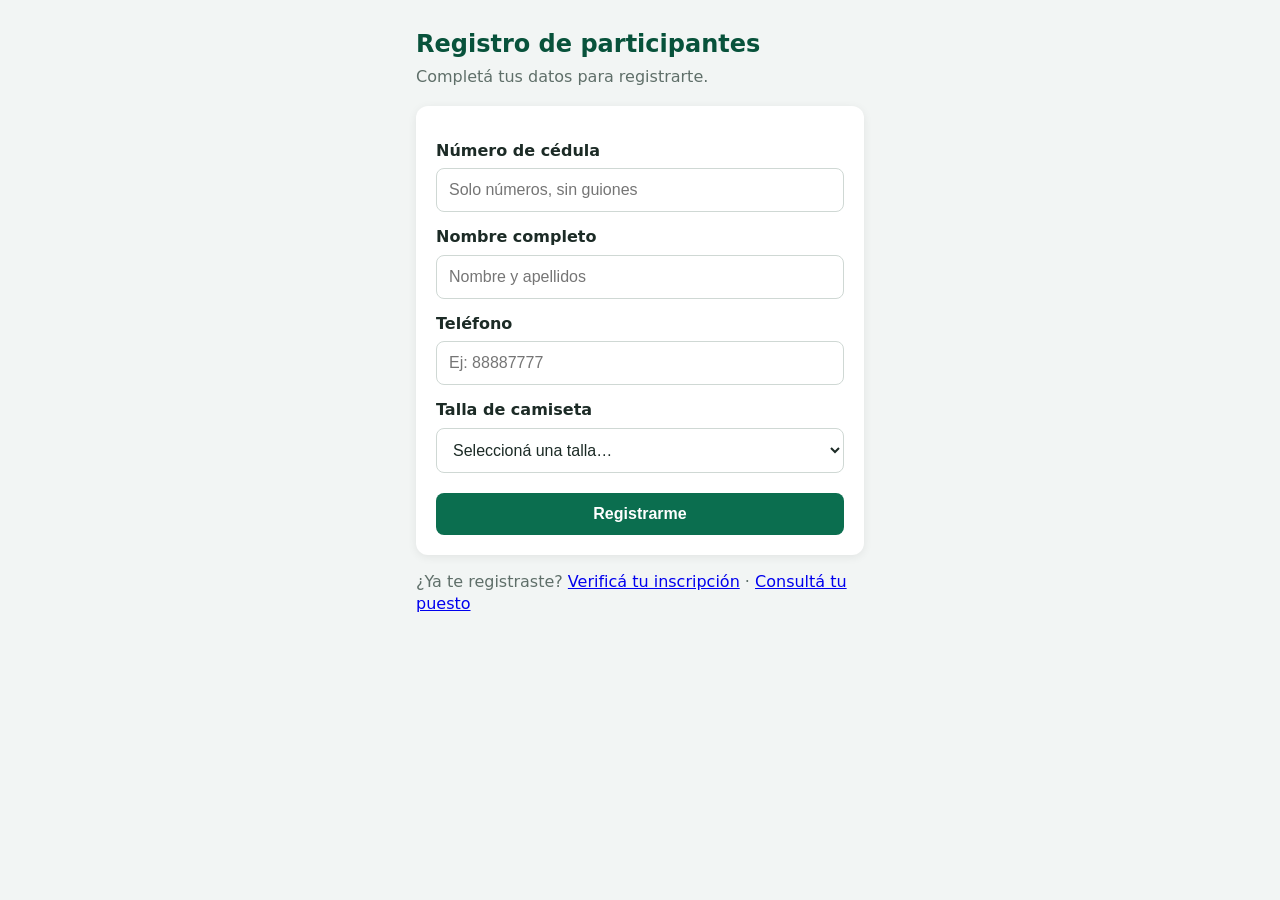
<file: public/index.html>
<!DOCTYPE html>
<html lang="es">
<head>
  <meta charset="UTF-8">
  <meta name="viewport" content="width=device-width, initial-scale=1">
  <meta name="robots" content="noindex">
  <title>Registro de participantes</title>
  <link rel="stylesheet" href="styles.css?v=20261104a">
</head>
<body>
  <div class="contenedor">
    <h1>Registro de participantes</h1>
    <p class="sub">Completá tus datos para registrarte.</p>

    <div class="card">
      <form id="form" novalidate>
        <label for="cedula">Número de cédula</label>
        <input id="cedula" name="cedula" type="text" inputmode="numeric" autocomplete="off"
               maxlength="15" placeholder="Solo números, sin guiones" required>

        <label for="nombre">Nombre completo</label>
        <input id="nombre" name="nombre" type="text" autocomplete="name" maxlength="100"
               placeholder="Nombre y apellidos" required>

        <label for="telefono">Teléfono</label>
        <input id="telefono" name="telefono" type="tel" inputmode="numeric" autocomplete="tel"
               maxlength="16" placeholder="Ej: 88887777" required>

        <label for="talla">Talla de camiseta</label>
        <select id="talla" name="talla" required>
          <option value="">Seleccioná una talla…</option>
          <option>S</option>
          <option>M</option>
          <option>L</option>
          <option>XL</option>
          <option>2XL</option>
        </select>


        <div id="mensaje" class="mensaje oculto" role="alert"></div>

        <button type="submit" id="enviar">Registrarme</button>
      </form>

      <div id="exito" class="exito oculto">
        <div class="check">✅</div>
        <h2>¡Registro completado!</h2>
        <p>Tus datos fueron guardados correctamente.</p>
        <button type="button" id="otro" class="secundario">Registrar a otra persona</button>
      </div>
    </div>

    <p class="sub" style="margin-top:16px">¿Ya te registraste? <a href="/verificar.html">Verificá tu inscripción</a> · <a href="/puesto.html">Consultá tu puesto</a></p>
  </div>

  <script src="app.js?v=20261104a"></script>
</body>
</html>
</file>
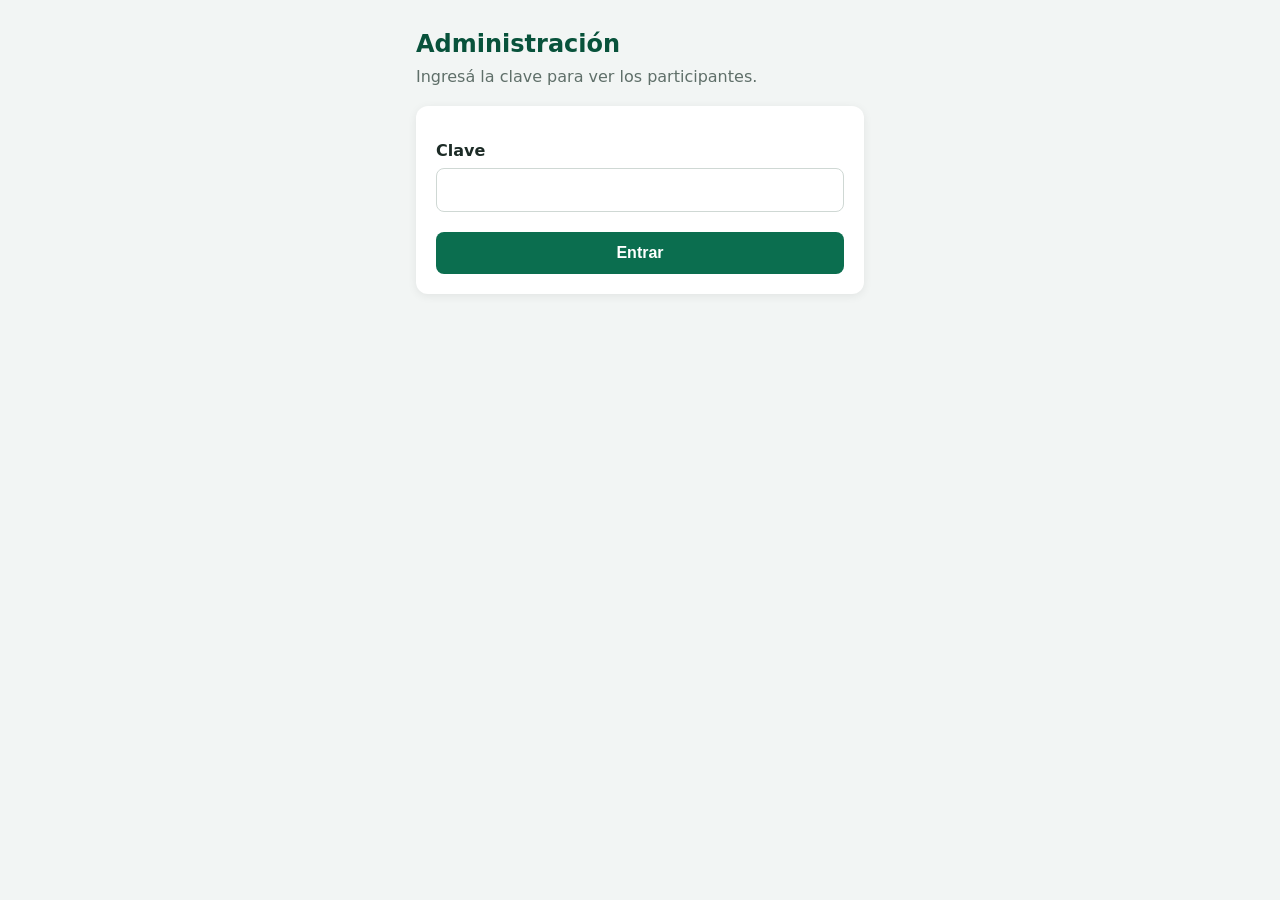
<file: public/admin.html>
<!DOCTYPE html>
<html lang="es">
<head>
  <meta charset="UTF-8">
  <meta name="viewport" content="width=device-width, initial-scale=1">
  <meta name="robots" content="noindex, nofollow">
  <title>Administración - Participantes</title>
  <link rel="stylesheet" href="styles.css?v=20261105g">
</head>
<body>
  <div class="contenedor" id="login-box">
    <h1>Administración</h1>
    <p class="sub">Ingresá la clave para ver los participantes.</p>
    <div class="card">
      <form id="login">
        <label for="clave">Clave</label>
        <input id="clave" type="password" autocomplete="current-password" required>
        <div id="login-msg" class="mensaje error oculto"></div>
        <button type="submit">Entrar</button>
      </form>
    </div>
  </div>

  <div class="contenedor ancho oculto" id="panel">
    <h1>Administración</h1>

    <div class="total-box">
      <span class="total-num" id="total-num">0</span>
      <span class="total-label" id="total-label">total de registrados</span>
    </div>

    <div class="tabs" role="tablist">
      <button class="tab activa" id="btn-tab-participantes" data-tab="participantes" role="tab">👥 Participantes</button>
      <button class="tab" id="btn-tab-puestos" data-tab="puestos" role="tab">📍 Puestos de asistencia</button>
      <button class="tab" id="btn-tab-cuadros" data-tab="cuadros" role="tab">🗂️ Cuadros</button>
      <button class="tab" id="btn-tab-pagos" data-tab="pagos" role="tab">💳 Pagos</button>
      <span class="tabs-der">
        <button id="refrescar" class="secundario">↻ Actualizar</button>
        <button id="salir" class="secundario">Salir</button>
      </span>
    </div>

    <!-- ===== Pestaña: Participantes ===== -->
    <div class="card" id="tab-participantes">
      <div class="resumen" id="resumen"></div>
      <div class="resumen" id="resumen-pagos-part"></div>

      <div class="barra">
        <input id="buscar" type="search" placeholder="Buscar por cédula, nombre o teléfono…">
        <select id="filtro-pago" class="filtro" title="Filtrar por envío de datos de pago">
          <option value="">Pago: todos</option>
          <option value="si">✅ Con pago enviado</option>
          <option value="posible">🟡 Posible coincidencia</option>
          <option value="no">Sin enviar</option>
        </select>
        <button id="agregar">➕ Agregar participante</button>
        <button id="xlsx" class="secundario">⬇ Excel (.xlsx)</button>
        <button id="csv" class="secundario">⬇ CSV</button>
      </div>


      <form id="form-agregar" class="agregar oculto" novalidate>
        <h2>Agregar participante</h2>
        <div class="agregar-campos">
          <div class="campo">
            <label for="ag-cedula">Cédula</label>
            <input id="ag-cedula" inputmode="numeric" maxlength="15" autocomplete="off" placeholder="Solo números">
          </div>
          <div class="campo campo-ancho">
            <label for="ag-nombre">Nombre completo</label>
            <input id="ag-nombre" maxlength="100" autocomplete="off" placeholder="Nombre y apellidos">
          </div>
          <div class="campo">
            <label for="ag-telefono">Teléfono</label>
            <input id="ag-telefono" inputmode="numeric" maxlength="16" autocomplete="off" placeholder="Ej: 88887777">
          </div>
          <div class="campo">
            <label for="ag-talla">Talla</label>
            <select id="ag-talla">
              <option value="">Elegí…</option>
              <option>S</option><option>M</option><option>L</option><option>XL</option><option>2XL</option>
            </select>
          </div>
        </div>
        <div id="ag-msg" class="mensaje oculto" role="alert"></div>
        <div class="agregar-botones">
          <button type="submit" id="ag-guardar">Guardar participante</button>
          <button type="button" id="ag-cancelar" class="secundario">Cerrar</button>
        </div>
      </form>

      <div class="tabla-wrap">
        <table>
          <thead>
            <tr>
              <th>#</th><th>Cédula</th><th>Nombre completo</th><th>Teléfono</th>
              <th>Talla</th><th>Puesto</th><th>Pago</th><th>Fecha</th><th></th>
            </tr>
          </thead>
          <tbody id="cuerpo"></tbody>
        </table>
      </div>
    </div>

    <!-- ===== Pestaña: Puestos de asistencia ===== -->
    <div class="card oculto" id="tab-puestos">
      <div class="grupos">
        <h2>Configuración de puestos</h2>
        <p class="ayuda">1) Definí cuántos puestos hay. 2) Asigná a cada persona su puesto con el selector de la tabla de abajo.</p>
        <div class="grupos-form">
          <div class="campo">
            <label for="num-puestos">Cantidad de puestos</label>
            <input id="num-puestos" type="number" min="1" max="100" value="7">
          </div>
          <div class="campo">
            <label for="tamano">Personas por puesto</label>
            <input id="tamano" type="number" min="1" max="500" value="10">
          </div>
          <button id="guardar-puestos">Guardar puestos</button>
          <button id="borrar-grupos" class="secundario">Borrar asignación</button>
        </div>
        <p class="grupos-estado" id="grupos-estado"></p>
        <div class="resumen" id="resumen-puestos"></div>

        <details class="auto">
          <summary>Reparto automático (opcional)</summary>
          <p class="ayuda">Reparte a todos de una vez en grupos del tamaño indicado. <b>Reemplaza lo que hayas asignado a mano.</b></p>
          <div class="grupos-form">
            <div class="campo">
              <label for="modo">Cómo repartir</label>
              <select id="modo">
                <option value="orden">Por orden de inscripción</option>
                <option value="aleatorio">Al azar</option>
              </select>
            </div>
            <button id="crear-grupos" class="secundario">Repartir automáticamente</button>
          </div>
        </details>
      </div>

      <div class="barra">
        <input id="buscar-puestos" type="search" placeholder="Buscar por cédula o nombre…">
        <select id="filtro-puesto" class="filtro"><option value="">Todos</option></select>
      </div>

      <div class="tabla-wrap">
        <table>
          <thead>
            <tr><th>#</th><th>Cédula</th><th>Nombre completo</th><th>Puesto</th></tr>
          </thead>
          <tbody id="cuerpo-puestos"></tbody>
        </table>
      </div>
    </div>

    <!-- ===== Pestaña: Cuadros (puestos como cajas con nombres) ===== -->
    <div class="card oculto" id="tab-cuadros">
      <div class="barra barra-cuadros no-print">
        <span class="ayuda" id="cuadros-info"></span>
        <span class="botones-impresion">
          <button id="imprimir-cuadros" class="secundario">🖨️ Imprimir / PDF</button>
          <button id="imprimir-hojas" class="secundario">📄 Un puesto por hoja</button>
        </span>
      </div>
      <div id="cuadros" class="cuadros"></div>
    </div>

    <!-- ===== Pestaña: Pagos (SINPE / IBAN) ===== -->
    <div class="card oculto" id="tab-pagos">
      <p class="ayuda">Datos que las personas envían desde el enlace público <b><span id="pagos-enlace">/pago.html</span></b> para recibir su pago por SINPE Móvil o depósito a cuenta IBAN.</p>
      <div class="resumen" id="pagos-resumen"></div>
      <div class="barra">
        <input id="buscar-pagos" type="search" placeholder="Buscar por nombre, teléfono o IBAN…">
        <select id="filtro-metodo" class="filtro">
          <option value="">Todos</option>
          <option value="sinpe">SINPE Móvil</option>
          <option value="iban">IBAN</option>
        </select>
        <button id="copiar-enlace" class="secundario">🔗 Copiar enlace</button>
        <button id="xlsx-pagos">⬇ Excel (.xlsx)</button>
      </div>
      <div class="tabla-wrap">
        <table>
          <thead>
            <tr><th>#</th><th>Nombre</th><th>Método</th><th>Teléfono / IBAN</th><th>Inscrito</th><th>Fecha</th><th></th></tr>
          </thead>
          <tbody id="cuerpo-pagos"></tbody>
        </table>
      </div>
    </div>
  </div>

  <script src="cruce.js?v=20261105g"></script>
  <script src="xlsx.js?v=20261105g"></script>
  <script src="admin.js?v=20261105g"></script>
</body>
</html>
</file>
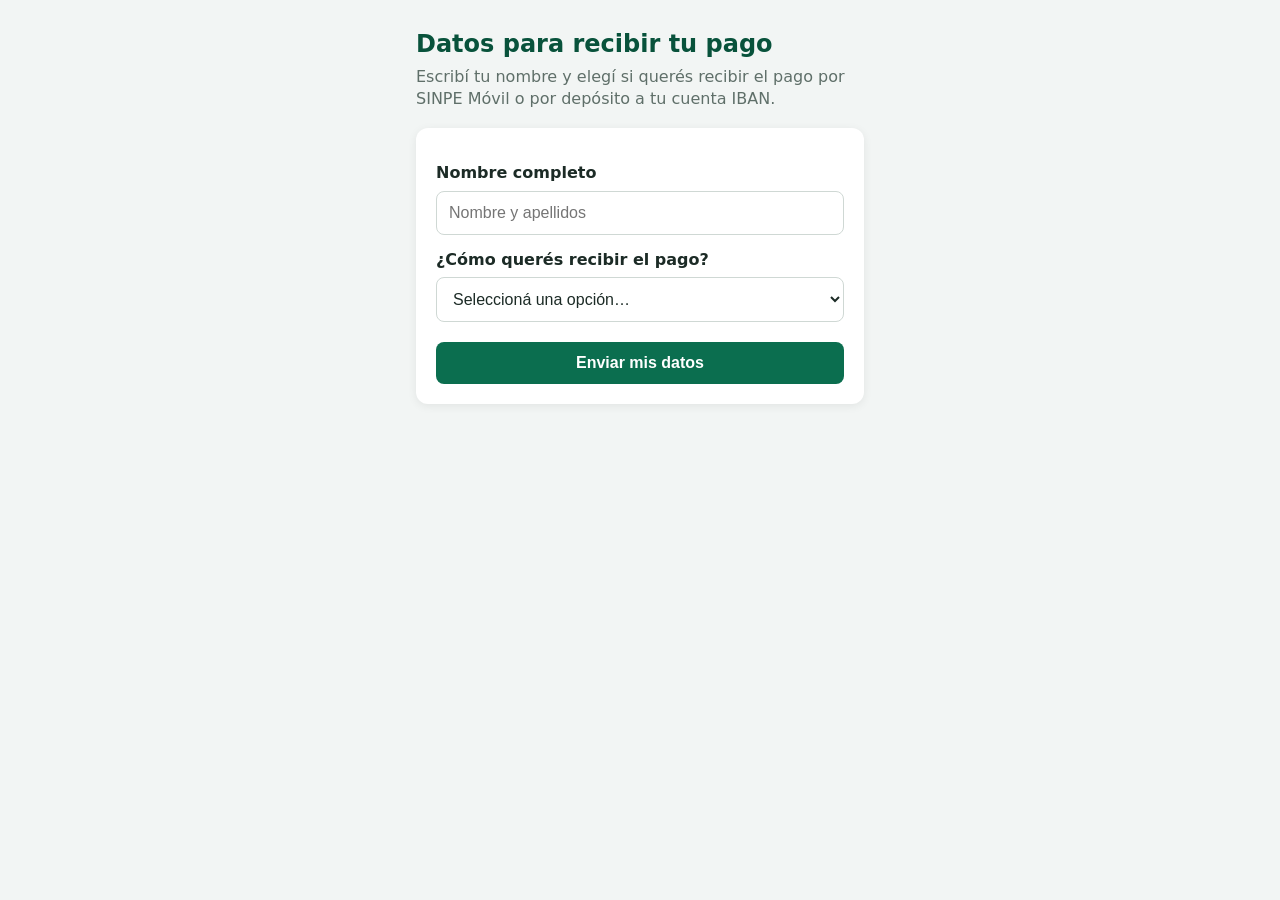
<file: public/pago.html>
<!DOCTYPE html>
<html lang="es">
<head>
  <meta charset="UTF-8">
  <meta name="viewport" content="width=device-width, initial-scale=1">
  <meta name="robots" content="noindex, nofollow">
  <title>Datos para recibir tu pago</title>
  <link rel="stylesheet" href="styles.css?v=20261105f">
</head>
<body>
  <div class="contenedor">
    <h1>Datos para recibir tu pago</h1>
    <p class="sub">Escribí tu nombre y elegí si querés recibir el pago por SINPE Móvil o por depósito a tu cuenta IBAN.</p>

    <div class="card">
      <form id="form" novalidate>
        <label for="nombre">Nombre completo</label>
        <input id="nombre" type="text" maxlength="100" autocomplete="name" placeholder="Nombre y apellidos" required>

        <label for="metodo">¿Cómo querés recibir el pago?</label>
        <select id="metodo" required>
          <option value="">Seleccioná una opción…</option>
          <option value="sinpe">SINPE Móvil</option>
          <option value="iban">Depósito a cuenta IBAN</option>
        </select>

        <div id="bloque-sinpe" class="oculto">
          <label for="telefono">Número de teléfono (SINPE Móvil)</label>
          <input id="telefono" type="tel" inputmode="numeric" maxlength="16" autocomplete="tel" placeholder="Ej: 88887777">
        </div>

        <div id="bloque-iban" class="oculto">
          <label for="iban">Número de cuenta IBAN</label>
          <input id="iban" type="text" maxlength="40" autocomplete="off" spellcheck="false" placeholder="Ej: CR15015105410010008900">
          <p class="ayuda" style="margin:6px 0 0">Empieza con <b>CR</b> y tiene 22 caracteres. Lo encontrás en tu app del banco.</p>
        </div>

        <!-- Campo trampa para bots: no lo llenes -->
        <div class="trampa" aria-hidden="true">
          <label for="web">No llenar</label>
          <input id="web" type="text" tabindex="-1" autocomplete="off">
        </div>

        <div id="mensaje" class="mensaje oculto" role="alert"></div>
        <button type="submit" id="enviar">Enviar mis datos</button>
      </form>

      <div id="exito" class="exito oculto">
        <div class="check">✅</div>
        <h2>¡Datos recibidos!</h2>
        <p>Gracias. Ya tenemos tus datos para el pago.</p>
      </div>
    </div>
  </div>

  <script src="pago.js?v=20261105f"></script>
</body>
</html>
</file>
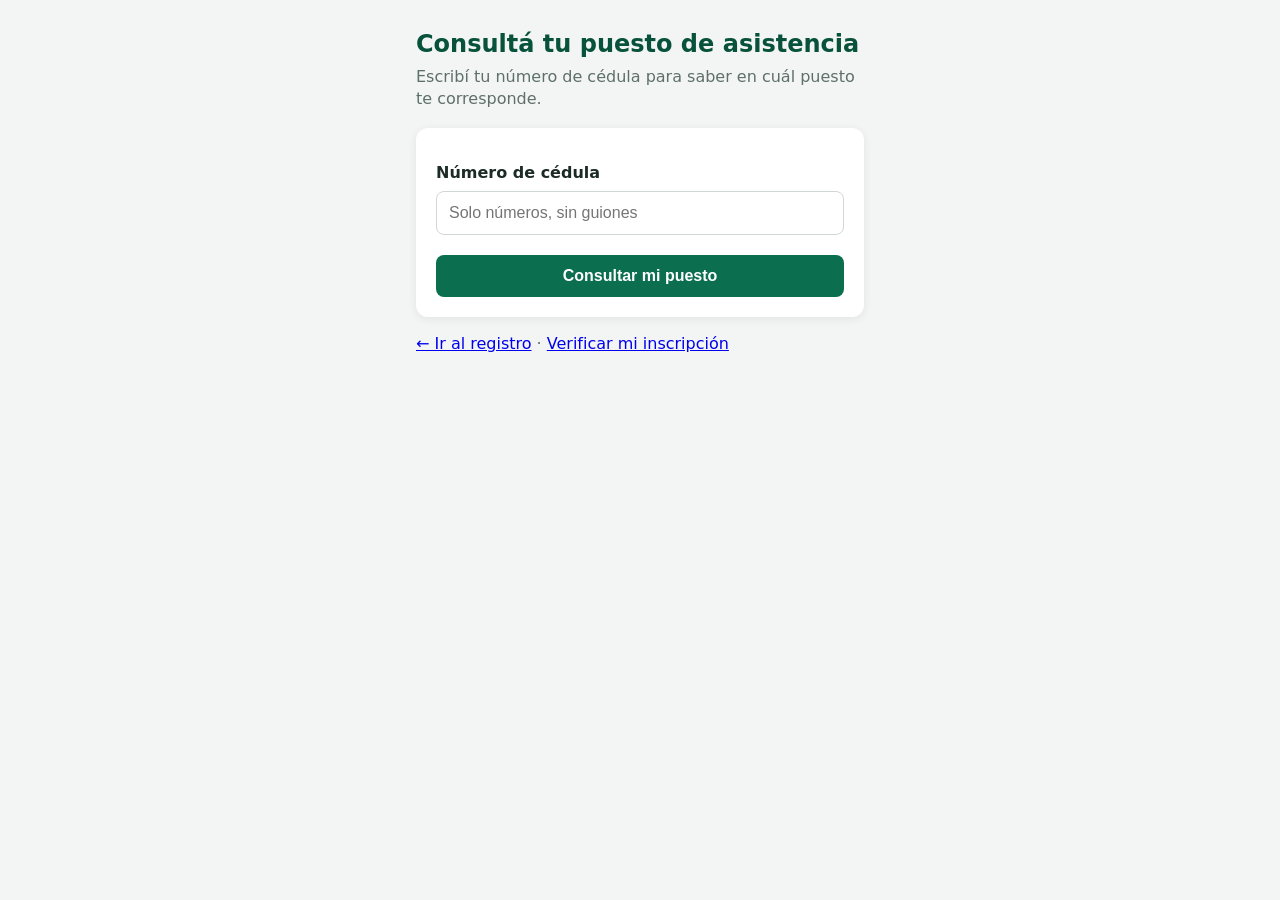
<file: public/puesto.html>
<!DOCTYPE html>
<html lang="es">
<head>
  <meta charset="UTF-8">
  <meta name="viewport" content="width=device-width, initial-scale=1">
  <meta name="robots" content="noindex">
  <title>Consultá tu puesto de asistencia</title>
  <link rel="stylesheet" href="styles.css?v=20261104a">
</head>
<body>
  <div class="contenedor">
    <h1>Consultá tu puesto de asistencia</h1>
    <p class="sub">Escribí tu número de cédula para saber en cuál puesto te corresponde.</p>

    <div class="card">
      <form id="form" novalidate>
        <label for="cedula">Número de cédula</label>
        <input id="cedula" type="text" inputmode="numeric" autocomplete="off"
               maxlength="15" placeholder="Solo números, sin guiones" required>
        <button type="submit" id="consultar">Consultar mi puesto</button>
      </form>

      <div id="resultado" class="oculto"></div>
    </div>

    <p class="sub" style="margin-top:16px"><a href="/">← Ir al registro</a> · <a href="/verificar.html">Verificar mi inscripción</a></p>
  </div>

  <script src="puesto.js?v=20261104a"></script>
</body>
</html>
</file>
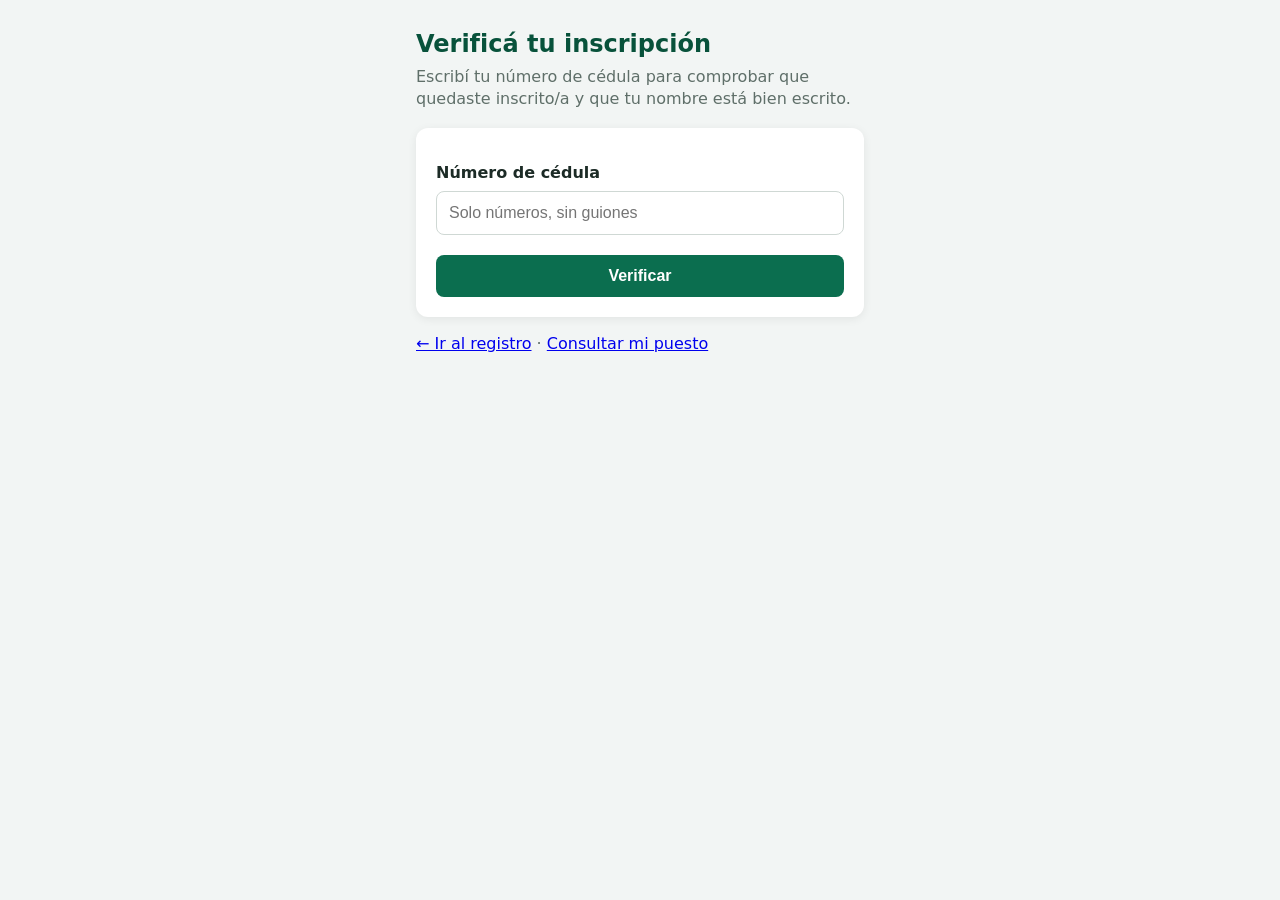
<file: public/verificar.html>
<!DOCTYPE html>
<html lang="es">
<head>
  <meta charset="UTF-8">
  <meta name="viewport" content="width=device-width, initial-scale=1">
  <meta name="robots" content="noindex">
  <title>Verificá tu inscripción</title>
  <link rel="stylesheet" href="styles.css?v=20261104a">
</head>
<body>
  <div class="contenedor">
    <h1>Verificá tu inscripción</h1>
    <p class="sub">Escribí tu número de cédula para comprobar que quedaste inscrito/a y que tu nombre está bien escrito.</p>

    <div class="card">
      <form id="form" novalidate>
        <label for="cedula">Número de cédula</label>
        <input id="cedula" type="text" inputmode="numeric" autocomplete="off"
               maxlength="15" placeholder="Solo números, sin guiones" required>
        <button type="submit" id="verificar">Verificar</button>
      </form>

      <div id="resultado" class="oculto" role="status"></div>
    </div>

    <p class="sub" style="margin-top:16px">
      <a href="/">← Ir al registro</a> · <a href="/puesto.html">Consultar mi puesto</a>
    </p>
  </div>

  <script src="verificar.js?v=20261104a"></script>
</body>
</html>
</file>
<file: public/styles.css>
:root {
  --primary: #0b6e4f;
  --primary-dark: #08523b;
  --bg: #f2f5f4;
  --card: #ffffff;
  --text: #1c2b26;
  --muted: #5f6f69;
  --error: #c0392b;
  --border: #cfd8d4;
}

* { box-sizing: border-box; }

body {
  margin: 0;
  font-family: system-ui, -apple-system, "Segoe UI", Roboto, sans-serif;
  background: var(--bg);
  color: var(--text);
  line-height: 1.4;
}

.contenedor {
  max-width: 480px;
  margin: 0 auto;
  padding: 20px 16px 40px;
}

.contenedor.ancho { max-width: 1400px; }

h1 { font-size: 1.5rem; margin: 8px 0 4px; color: var(--primary-dark); }
.sub { color: var(--muted); margin: 0 0 18px; }

.card {
  background: var(--card);
  border-radius: 12px;
  padding: 20px;
  box-shadow: 0 2px 10px rgba(0,0,0,.07);
}

label { display: block; font-weight: 600; margin: 14px 0 6px; }

input, select {
  width: 100%;
  padding: 12px;
  font-size: 1rem;
  border: 1px solid var(--border);
  border-radius: 8px;
  background: #fff;
  color: var(--text);
}

input:focus, select:focus {
  outline: 2px solid var(--primary);
  border-color: var(--primary);
}

button, .btn {
  display: inline-block;
  padding: 12px 18px;
  font-size: 1rem;
  font-weight: 600;
  border: none;
  border-radius: 8px;
  background: var(--primary);
  color: #fff;
  cursor: pointer;
  text-decoration: none;
}

button:hover { background: var(--primary-dark); }
button:disabled { opacity: .6; cursor: wait; }
button.secundario { background: #fff; color: var(--primary-dark); border: 1px solid var(--primary); }
button.secundario:hover { background: #e8f1ee; }
button.peligro { background: var(--error); padding: 6px 10px; font-size: .85rem; }

form button[type="submit"] { width: 100%; margin-top: 20px; }

.oculto { display: none !important; }

.mensaje { margin-top: 14px; padding: 12px; border-radius: 8px; font-weight: 600; }
.mensaje.error { background: #fdecea; color: var(--error); }
.mensaje.ok { background: #e6f4ee; color: var(--primary-dark); }

.exito { text-align: center; padding: 20px 0; }
.exito .check { font-size: 3rem; }

.barra { display: flex; flex-wrap: wrap; gap: 10px; align-items: center; margin-bottom: 14px; }
.barra input { flex: 1; min-width: 180px; }
.barra button { width: auto; }

.resumen { display: flex; flex-wrap: wrap; gap: 8px; margin-bottom: 14px; }
.chip { background: #e8f1ee; border-radius: 999px; padding: 6px 12px; font-size: .9rem; }
.chip b { color: var(--primary-dark); }

.tabla-wrap { overflow-x: auto; }
table { width: 100%; border-collapse: collapse; font-size: .95rem; }
th, td { text-align: left; padding: 8px 10px; border-bottom: 1px solid var(--border); overflow-wrap: break-word; }
td.nw, th.nw { white-space: nowrap; }
th { background: #e8f1ee; position: sticky; top: 0; }

/* Consulta de puesto */
.puesto-resultado { text-align: center; font-size: 1.1rem; }
.puesto-num { font-size: 4.5rem; font-weight: 800; line-height: 1.1; color: var(--primary-dark); margin-top: 6px; }
#resultado { margin-top: 18px; }

/* Grupos en admin */
.grupos { border: 1px solid var(--border); border-radius: 10px; padding: 14px; margin-bottom: 16px; background: #fafcfb; }
.grupos h2 { margin: 0 0 10px; font-size: 1.1rem; color: var(--primary-dark); }
.grupos-form { display: flex; flex-wrap: wrap; gap: 12px; align-items: flex-end; }
.grupos-form label { margin: 0 0 4px; font-size: .9rem; }
.grupos-form .campo { min-width: 140px; }
.grupos-form input, .grupos-form select { width: 100%; }
.grupos-form button { width: auto; }
.grupos-estado { margin: 10px 0 0; color: var(--muted); font-size: .92rem; }
.chip.puesto { background: #dbeee6; }
select.filtro { width: auto; min-width: 150px; }

/* Total de registrados */
.total-box { display: flex; align-items: baseline; gap: 12px; background: var(--primary); color: #fff; border-radius: 12px; padding: 14px 20px; margin-bottom: 16px; }
.total-num { font-size: 2.6rem; font-weight: 800; line-height: 1; }
.total-label { font-size: 1.05rem; }

/* Edición en admin */
td.acciones { white-space: nowrap; }
td.acciones button { padding: 6px 10px; font-size: .85rem; margin-right: 6px; }
td.aviso { color: var(--error); font-weight: 600; }
tr.editando td { background: #fffbe6; }
input.ed, select.ed { padding: 6px 8px; font-size: .9rem; min-width: 70px; width: 100%; }

/* Asignación manual */
.ayuda { margin: 0 0 10px; color: var(--muted); font-size: .92rem; }
.chip.puesto.excede { background: #fdecea; color: var(--error); font-weight: 600; }
select.sel-puesto { width: auto; min-width: 64px; padding: 6px 8px; font-size: .95rem; }
select.sel-puesto:disabled { opacity: .5; }
details.auto { margin-top: 14px; border-top: 1px solid var(--border); padding-top: 10px; }
details.auto summary { cursor: pointer; font-weight: 600; color: var(--primary-dark); margin-bottom: 8px; }

/* Pestañas del admin */
.tabs { display: flex; flex-wrap: wrap; gap: 6px; align-items: flex-end; margin-bottom: -1px; position: relative; z-index: 1; }
.tab { background: #dfe8e4; color: var(--primary-dark); border: 1px solid var(--border); border-bottom: none; border-radius: 10px 10px 0 0; padding: 10px 16px; font-weight: 600; }
.tab:hover { background: #cfe0d9; }
.tab.activa { background: var(--card); color: var(--primary-dark); box-shadow: 0 -2px 0 var(--primary) inset; }
.tabs-der { margin-left: auto; display: flex; gap: 8px; padding-bottom: 4px; }
.tabs-der button { padding: 6px 12px; font-size: .9rem; }

/* Tablet: tabla más compacta para evitar el scroll horizontal */
@media (max-width: 900px) {
  .contenedor.ancho { padding-left: 10px; padding-right: 10px; }
  table { font-size: .88rem; }
  th, td { padding: 6px 5px; }
  td.acciones button { padding: 5px 8px; margin-right: 4px; }
}

/* Celular: cada fila de participantes se muestra como una tarjeta */
@media (max-width: 640px) {
  .card { padding: 12px; }
  #tab-participantes table, #tab-participantes tbody, #tab-participantes tr, #tab-participantes td { display: block; width: 100%; }
  #tab-participantes thead { display: none; }
  #tab-participantes tr { border: 1px solid var(--border); border-radius: 10px; margin-bottom: 10px; padding: 6px 10px; background: #fff; }
  #tab-participantes tr.editando { background: #fffbe6; }
  #tab-participantes td { display: flex; justify-content: space-between; align-items: center; gap: 12px; border-bottom: 1px dashed var(--border); padding: 6px 0; text-align: right; }
  #tab-participantes td:last-child { border-bottom: none; }
  #tab-participantes td::before { content: attr(data-label); font-weight: 600; color: var(--muted); text-align: left; flex: 0 0 auto; }
  #tab-participantes td.acciones { justify-content: flex-end; white-space: normal; }
  #tab-participantes td.acciones::before { content: none; }
  #tab-participantes td.acciones button { margin: 0 0 0 6px; }
  #tab-participantes input.ed, #tab-participantes select.ed { width: 62%; }
}

/* Verificación de inscripción */
.nombre-verificado { font-size: 1.6rem; font-weight: 800; color: var(--primary-dark); margin: 8px 0; overflow-wrap: break-word; }

/* Pestaña Cuadros */
.barra-cuadros { justify-content: space-between; align-items: center; }
.cuadros { display: grid; grid-template-columns: repeat(auto-fill, minmax(240px, 1fr)); gap: 16px; }
.cuadro { border: 1px solid var(--border); border-radius: 12px; background: #fff; overflow: hidden; break-inside: avoid; }
.cuadro.excede { border-color: var(--error); }
.cuadro-head { display: flex; justify-content: space-between; align-items: center; background: var(--primary); color: #fff; padding: 10px 14px; }
.cuadro.excede .cuadro-head { background: var(--error); }
.cuadro-titulos { display: flex; flex-direction: column; line-height: 1.2; }
.cuadro-titulo { font-weight: 700; font-size: 1.05rem; }
.cuadro-lugar { font-size: .85rem; opacity: .9; }
.cuadro-conteo { font-weight: 700; background: rgba(255,255,255,.25); border-radius: 999px; padding: 2px 10px; font-size: .9rem; }
.cuadro-lista { margin: 0; padding: 10px 14px 12px 32px; }
.cuadro-lista li { padding: 3px 0; border-bottom: 1px dashed var(--border); }
.cuadro-lista li:last-child { border-bottom: none; }
.cuadro-lista li { display: list-item; }
.cuadro-nombre { overflow-wrap: anywhere; }
/* Tallas: ocultas en pantalla, visibles solo en la impresión */
.cuadro-talla, .cuadro-tallas { display: none; }
.cuadro-vacio { margin: 0; padding: 14px; color: var(--muted); font-style: italic; }

/* Ventana de impresión de cuadros */
body.imprimir-cuadros { background: #fff; padding: 16px; }
body.imprimir-cuadros h1 { color: var(--primary-dark); }
body.imprimir-cuadros .cuadro-talla { display: inline-block; float: right; margin-left: 10px; font-weight: 700; min-width: 2.6em; text-align: center; border: 1px solid var(--primary-dark); border-radius: 6px; padding: 0 6px; font-size: .85rem; color: var(--primary-dark); }
body.imprimir-cuadros .cuadro-tallas { display: block; border-top: 1px solid var(--border); background: #f2f5f4; padding: 8px 14px; font-size: .85rem; }
@media print {
  .no-print { display: none !important; }
  .cuadros { grid-template-columns: repeat(2, 1fr); }
}

.botones-impresion { display: flex; gap: 8px; flex-wrap: wrap; }

/* Agregar participante (admin) */
.agregar { border: 1px solid var(--border); border-radius: 10px; background: #fafcfb; padding: 14px; margin-bottom: 16px; }
.agregar h2 { margin: 0 0 10px; font-size: 1.1rem; color: var(--primary-dark); }
.agregar-campos { display: flex; flex-wrap: wrap; gap: 12px; }
.agregar-campos .campo { flex: 1 1 160px; min-width: 140px; }
.agregar-campos .campo-ancho { flex: 2 1 260px; }
.agregar-campos label { margin: 0 0 4px; font-size: .9rem; }
.agregar-botones { display: flex; gap: 8px; flex-wrap: wrap; margin-top: 12px; }
.agregar-botones button { width: auto; margin: 0; }

/* Campo trampa anti-bots (fuera de pantalla) */
.trampa { position: absolute; left: -9999px; width: 1px; height: 1px; overflow: hidden; }

/* Pestaña Pagos (admin) */
.badge-metodo { display: inline-block; padding: 2px 10px; border-radius: 999px; font-size: .85rem; font-weight: 600; }
.badge-metodo.sinpe { background: #e3ecfb; color: #0b3d91; }
.badge-metodo.iban { background: #e6f4ee; color: var(--primary-dark); }

/* Cruce participantes <-> pagos */
.pago-si { color: var(--primary-dark); font-weight: 600; }
.pago-posible { color: #8a5a00; font-weight: 600; }
.pago-no { color: var(--muted); }
.chip-pago { background: #eef3fb; }
.chip-alerta { background: #fdecea; color: var(--error); }
</file>
